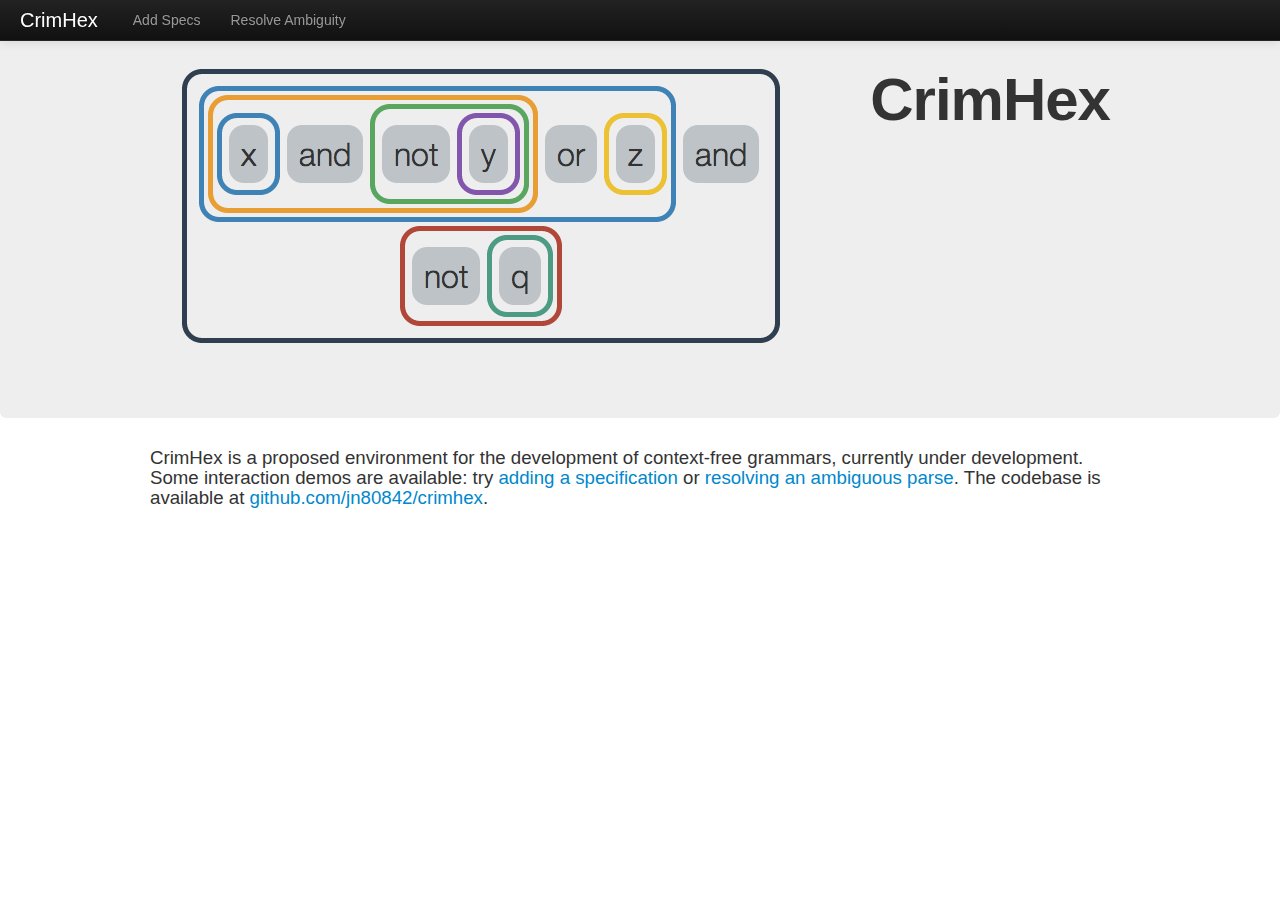
<file: index.html>
<!DOCTYPE html>
<html lang="en">
  <head>
    <title>Julie Newcomb - CrimHex</title>
      <meta name="viewport" content="width=device-width, initial-scale=1.0">
  <!-- Bootstrap -->
  <link href="bootstrap.min.css" rel="stylesheet" media="screen">
  </head>
<body>
    <div class="navbar navbar-inverse navbar-fixed-top">
      <div class="navbar-inner">
        <div class="container-fluid">
          <a class="brand" href="index.html">CrimHex</a>
                    <ul class="nav">
            <li><a href="drawbubbles.html">Add Specs</a></li>
            <li><a href="ambiguity.html">Resolve Ambiguity</a></li>
          </ul>
        </div>
      </div>
    </div>


<div class="hero-unit">
<div class="container">
  <h1 class="pull-right">CrimHex</h1>
  <img src="crimhex2.png" />
</div>
</div>

<div class="container">
  <div class="row">
    <div class="col-md-12">
      <p style="font-size: 14pt">CrimHex is a proposed environment for the development of context-free grammars, currently under development. Some interaction demos are available: try <a href="drawbubbles.html">adding a specification</a> or <a href="ambiguity.html">resolving an ambiguous parse</a>. The codebase is available at <a href="https://github.com/jn80842/crimhex">github.com/jn80842/crimhex</a>.</p>
    </div>
    </div>
  </div>
</div>
</body>
</html>
</file>
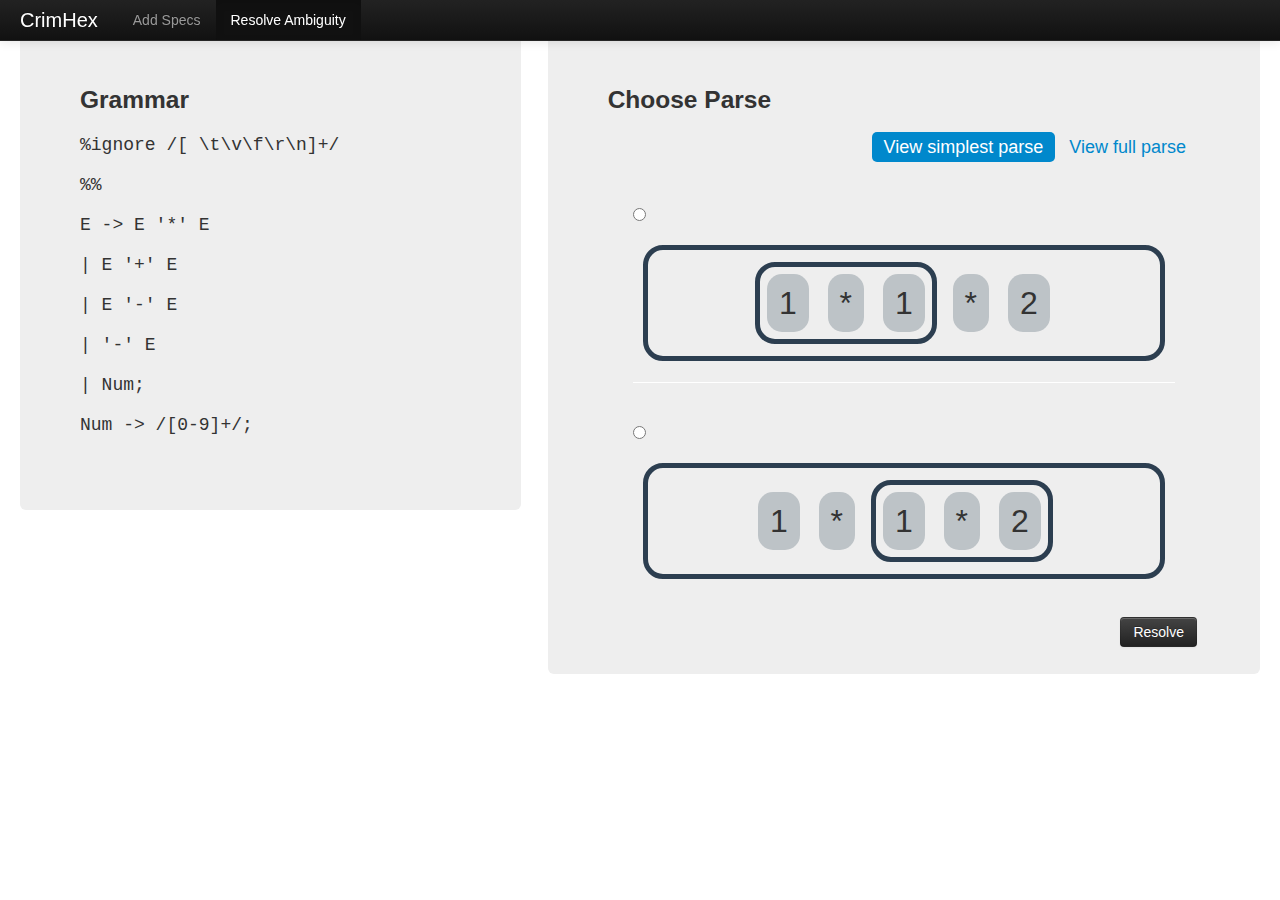
<file: ambiguity.html>
<!DOCTYPE html>
<html lang="en">
   <head>
  <title>CrimHex</title>
  <meta name="viewport" content="width=device-width, initial-scale=1.0">
  <!-- Bootstrap -->
  <link href="bootstrap.min.css" rel="stylesheet" media="screen">
  <link href="crimhex.css" rel="stylesheet" media="screen">

  </head>
  <style>

</style>

  <body>
    <div class="navbar navbar-inverse navbar-fixed-top">
      <div class="navbar-inner">
        <div class="container-fluid">
          <a class="brand" href="index.html">CrimHex</a>
                    <ul class="nav">
            <li><a href="drawbubbles.html">Add Specs</a></li>
            <li class="active"><a href="ambiguity.html">Resolve Ambiguity</a></li>
          </ul>
        </div>
      </div>
    </div>
    <div class="container-fluid">
      <div class="control-group error">
        <label class="control-label" id="error-text"></label>
      </div>
      <div class="row-fluid">
        <div class="span5">
          <div class="hero-unit">
            <h3>Grammar</h3>
            <span id="user-grammar">
              <span id="ignore">
                <p>%ignore /[ \t\v\f\r\n]+/</p>

              </span>
              <p id="boundary">%%</p>
              <div id="rules">
                <div class="nohighlight bkgdMidnightblue E1"><p>E -> E '*' E </p></div>
<div><p>| E '+' E </p></div>
<div><p>| E '-' E </p></div>
<div><p>| '-' E </p></div>
<div class="nohighlight bkgdMidnightblue E2"><p>| Num;</p></div>

<div class="nohighlight bkgdPomegranate Num"><p>Num -> /[0-9]+/;</p></div>

            </div>

          </div>
        </div>

        <div class="span7">
          <div class="row-fluid">

            <div class="hero-unit" id="edit-parse">
              <h3 id="parse-header">Choose Parse</h3>
              <h3 id="resolved">Resolved</h3>
              <ul class="nav nav-pills pull-right">
                <li class="active"><a href="#" id="show-simple">View simplest parse</a></li>
                <li><a href="#" id="show-full">View full parse</a></li>
              </ul>
              <br />

                <div id="parse-bubbles">

                  <div id="full-parse">
                    <input type="radio" name="parse" value="assocLeft" />
                  <div class="start_symbol hasTooltip" data-placement="top" data-toggle="tooltip" data-title="E -> E * E" data-rule="E1">
                    <span class="bubbleMidnightblue bubble hasTooltip" data-placement="top" data-toggle="tooltip" data-title="E -> E * E" data-rule="E1">
                    <span class="bubbleMidnightblue bubble hasTooltip" data-placement="left" data-toggle="tooltip" data-title="E -> Num" data-rule="E2">
                    <span class="bubblePomegranate bubble hasTooltip" data-placement="bottom" data-toggle="tooltip" data-title="Num -> /[0-9]+/" data-rule="Num"><span class="token">1</span></span>
                    </span>
                    <span class="token">*</span>
                    <span class="bubbleMidnightblue bubble hasTooltip" data-placement="left" data-toggle="tooltip" data-title="E -> Num" data-rule="E2">
                    <span class="bubblePomegranate bubble hasTooltip" data-placement="bottom" data-toggle="tooltip" data-title="Num -> /[0-9]+/" data-rule="Num"><span class="token">1</span></span>
                    </span>
                    </span>
                    <span class="token">*</span>
                    <span class="bubbleMidnightblue bubble hasTooltip" data-placement="left" data-toggle="tooltip" data-title="E -> Num" data-rule="E2">
                    <span class="bubblePomegranate bubble hasTooltip" data-placement="bottom" data-toggle="tooltip" data-title="Num -> /[0-9]+/" data-rule="Num"><span class="token">2</span></span>
                    </span>
                  </div>
                  <hr />
                  <input type="radio" name="parse" value="assocRight" />
                    <div class="start_symbol hasTooltip" data-placement="top" data-toggle="tooltip" data-title="E -> E * E" data-rule="E1">
                    <span class="bubbleMidnightblue bubble hasTooltip" data-placement="left" data-toggle="tooltip" data-title="E -> Num" data-rule="E2">
                    <span class="bubblePomegranate bubble hasTooltip" data-placement="bottom" data-toggle="tooltip" data-title="Num -> /[0-9]+/" data-rule="Num"><span class="token">1</span></span>
                    </span>
                    <span class="token">*</span>
                    <span class="bubbleMidnightblue bubble hasTooltip" data-placement="top" data-toggle="tooltip" data-title="E -> E * E" data-rule="E1">
                    <span class="bubbleMidnightblue bubble hasTooltip" data-placement="left" data-toggle="tooltip" data-title="E -> Num" data-rule="E2">
                    <span class="bubblePomegranate bubble hasTooltip" data-placement="bottom" data-toggle="tooltip" data-title="Num -> /[0-9]+/" data-rule="Num"><span class="token">1</span></span>
                    </span>
                    <span class="token">*</span>
                    <span class="bubbleMidnightblue bubble hasTooltip" data-placement="left" data-toggle="tooltip" data-title="E -> Num" data-rule="E2">
                    <span class="bubblePomegranate bubble hasTooltip" data-placement="bottom" data-toggle="tooltip" data-title="Num -> /[0-9]+/" data-rule="Num"><span class="token">2</span></span>
                    </span>
                    </span>
                  </div>
                </div>
                <div id="simplest-parse">
                  <input type="radio" name="parse" value="assocLeft" />
                  <div class="start_symbol hasTooltip" data-placement="top" data-toggle="tooltip" data-title="E -> E * E" data-rule="E1">
                    <span class="bubbleMidnightblue bubble hasTooltip" data-placement="top" data-toggle="tooltip" data-title="E -> E * E" data-rule="E1">
                    <span class="token">1</span>
                    <span class="token">*</span>
                    <span class="token">1</span>
                    </span>
                    <span class="token">*</span>
                    <span class="token">2</span>
                  </div>
                  <hr />
                  <input type="radio" name="parse" value="assocRight" />
                  <div class="start_symbol hasTooltip" data-placement="top" data-toggle="tooltip" data-title="E -> E * E" data-rule="E1">
                    <span class="token">1</span>
                    <span class="token">*</span>
                    <span class="bubbleMidnightblue bubble hasTooltip" data-placement="top" data-toggle="tooltip" data-title="E -> E * E" data-rule="E1">
                    <span class="token">1</span>
                    <span class="token">*</span>
                    <span class="token">2</span>
                  </span>
                  </div>
                </div>
                </div>
                <button type="button" class="btn pull-right btn-inverse" id="resolve">Resolve</button>
            </div>
          </div>
        </div>
      </div>
    </div>
        <script src="./jquery-1.9.1.min.js"></script>
        <script src="./bootstrap.min.js"></script>
        <script src="./ambiguity.js"></script>

  </body>
</html>
</file>
<file: crimhex.css>
#user-grammar {
  font-family: courier;
  width: 100%;
}

.btn {
  margin: 3px;
}

#parse-bubbles {
  font-size: 24pt;
  padding: 25px;
  word-wrap: break-word;
  line-height: 50px;
}

.bubble {
  padding: 2px;
  margin: 2px;
  border-radius: 20px;
  border: solid;
  border-width: 5px;
  display: inline-block;
  word-wrap: break-word;
}

.start_symbol {
  text-align: center;
  padding: 10px;
  margin: 10px;
  border-radius: 20px;
  border: solid;
  border-width: 5px;
  border-color: #2c3e50; <!-- midnight blue -->
}

.bubbleMidnightblue {
  border-color: #2c3e50;
}

.bubblePomegranate {
  border-color: #c0392b; 
}

.bubbleNephritis {
  border-color: #27ae60; 
}

.bubbleBelizehole {
  border-color: #2980b9;
}

.bubbleWisteria {
  border-color: #8e44ad;
}

.bubbleGreensea {
  border-color: #16a085;
}

.bubbleSunflower {
  border-color: #f1c40f;
}

.bubbleOrange {
  border-color: #f39c12;
}

#rules span {
  margin: 2px;
  padding: 2px;
}

.bkgdMidnightblue {
  background-color: #547799;
}

.bkgdPomegranate {
  background-color: #E64332;
}

.bkgdSunflower {
  background-color: #f1c40f;
}

.nohighlight {
  background-color: #eee;
}

.token {
  display: inline-block;
  border-radius: 15px;
  padding:  4px 12px;
  margin: 5px;
  background-color: #bdc3c7; <!-- silver -->
}

.highlighted {
  font: #ffffff;
  background-color: #7f8c8d; <!-- asbestos -->
}
</file>
